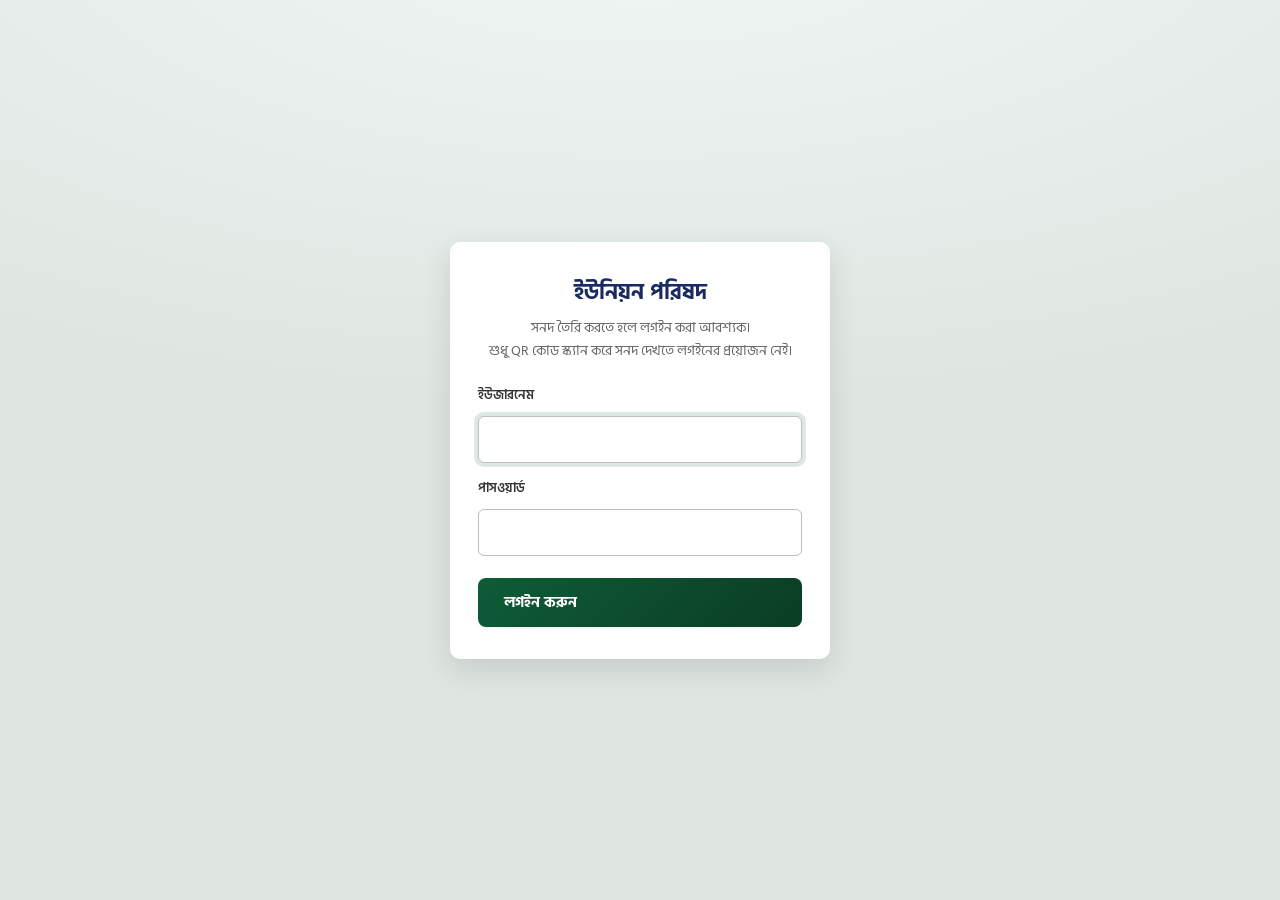
<file: index.html>
<!DOCTYPE html>
<html lang="bn">
<head>
  <meta charset="utf-8">
  <meta name="viewport" content="width=device-width, user-scalable=no, initial-scale=1.0, maximum-scale=1.0, minimum-scale=1.0">
  <meta http-equiv="X-UA-Compatible" content="ie=edge">
  <title>নাগরিক সনদ — ফর্ম নির্বাচন</title>
  <script>
    /* লগইন-গার্ড: টোকেন না থাকলে বা মেয়াদ শেষ হলে সাথে সাথেই লগইন
       পেজে পাঠিয়ে দিন — পেজের বাকি অংশ রেন্ডার হওয়ার আগেই (flash এড়াতে)। */
    (function () {
      try {
        var raw = localStorage.getItem("ns_auth");
        var session = raw ? JSON.parse(raw) : null;
        var valid = session && session.token && (!session.expiresAt || new Date(session.expiresAt) > new Date());
        if (!valid) window.location.replace("login.html");
      } catch (e) {
        window.location.replace("login.html");
      }
    })();
  </script>
  <link rel="preconnect" href="https://fonts.googleapis.com">
  <link rel="preconnect" href="https://fonts.gstatic.com" crossorigin>
  <link href="https://fonts.googleapis.com/css2?family=Hind+Siliguri:wght@400;500;600;700&display=swap" rel="stylesheet">
  <link rel="stylesheet" href="index.css">
</head>
<body>

  <div class="menu" style="display:flex;align-items:center;justify-content:space-between;padding:0 16px;">
    <strong style="color:#fff;font-size:16px">ইউনিয়ন পরিষদ — নাগরিক সনদ ব্যবস্থাপনা</strong>
    <span style="display:flex;align-items:center;gap:10px;">
      <span id="whoami" style="color:#fff;font-size:13px;"></span>
      <button type="button" onclick="handleLogout()">লগ আউট</button>
    </span>
  </div>

  <center>
    <div>
      <div class="cer-container" style="padding:18px 18px 26px;">
        <table width="95%" border="0" align="center">
          <tbody>
            <tr>
              <td width="14%" height="70" valign="middle"></td>
              <td width="72%" align="center" nowrap>
                <div style="font-size:16px">Stay safe</div>
                <div style="font-size:32px;font-weight:700;text-shadow:3px 3px 5px #aaa" class="head-line-1">
                   ইউনিয়ন পরিষদ
                  <div class="head-line-2"><b>উপজেলা: কালুখালী, জেলা: রাজবাড়ী।</b></div>
                  <div class="head-line-2" style="font-size:16px">www.lgoms.org</div>
                </div>
              </td>
              <td width="14%"></td>
            </tr>
          </tbody>
        </table>
        <hr>
        <div class="form-select-wrap" style="margin-top:18px;">
          <div class="form-select-title">নাগরিক সনদ তৈরি করুন</div>
          <div class="form-select-grid">
            <a class="form-select-card" href="form1/form1.html">
              নাগরিক সনদ ফর্ম
              <small>নাগরিক সনদপত্র</small>
            </a>
          </div>
        </div>

        <div class="search-wrap" style="margin-top:26px;">
          <div class="search-card">
            <h3>🔍 সার্টিফিকেট খুঁজুন</h3>
            <p class="hint">আগে ইস্যু করা সার্টিফিকেট দেখতে চাইলে স্মারক ক্রমিক দিয়ে খুঁজুন।</p>
            <form id="searchForm" novalidate>
              <div class="search-row">
                <div class="form-field">
                  <label for="searchSerial">স্মারক ক্রমিক</label>
                  <input type="text" id="searchSerial" placeholder="যেমন: 00006800" inputmode="numeric">
                </div>
                <button type="submit" class="btn btn-primary" id="searchBtn">খুঁজুন</button>
              </div>
              <div class="status-msg" id="searchStatus"></div>
            </form>
          </div>
        </div>

        <table>
          <tbody>
            <tr>
              <td width="22%" align="center" valign="bottom" nowrap style="padding-top:24px;font-size:13px">
                ইউপি কর পরিশোধ করুন**** অল্প সময়ে সল্প খরচে,সঠিক বিচার পেতে,চল যাই গ্রামআদালতে*** সময়মত জন্মওমৃত্যু নিবন্ধন করুন।
              </td>
            </tr>
          </tbody>
        </table>
      </div>
    </div>
  </center>

  <script src="index.js"></script>
</body>
</html>
</file>
<file: index.css>
/* =========================================================
   নাগরিক সনদ — শেয়ার্ড স্টাইলশিট (v2 — প্রফেশনাল থিম)
   ========================================================= */

:root {
  --brand-dark: #0b3d24;
  --brand: #0e5c37;
  --brand-light: #e8f3ec;
  --accent: #c98a2e;
  --accent-light: #fff4e0;
  --ink: #1a1f1c;
  --muted: #5b665f;
  --line: #d8e2dc;
  --danger: #b3261e;
  --danger-bg: #fdecea;
  --success: #1e7a42;
  --success-bg: #e9f7ee;
  --radius: 12px;
  --shadow-sm: 0 1px 3px rgba(11,61,36,0.08);
  --shadow-md: 0 6px 20px rgba(11,61,36,0.12);
  --shadow-lg: 0 14px 36px rgba(11,61,36,0.16);
}

* { box-sizing: border-box; }

html, body {
  margin: 0;
  padding: 0;
  min-height: 100%;
  background:
    radial-gradient(1200px 500px at 50% -10%, #f2f7f4 0%, #e7edea 55%, #dfe6e1 100%);
  font-family: "Hind Siliguri", "Noto Sans Bengali", "Kalpurush", "SolaimanLipi", Arial, sans-serif;
  color: var(--ink);
  -webkit-font-smoothing: antialiased;
}

center { display: block; width: 100%; }

a { color: inherit; }

::selection { background: var(--accent-light); color: var(--brand-dark); }

/* ---------- Top menu bar (hidden on print) ---------- */
.menu {
  width: 100%;
  padding: 14px 16px;
  text-align: center;
  background: linear-gradient(135deg, var(--brand-dark), var(--brand) 70%);
  margin-bottom: 28px;
  box-shadow: 0 2px 10px rgba(0,0,0,0.18);
  position: sticky;
  top: 0;
  z-index: 20;
}
.menu button {
  background: #ffffff;
  color: var(--brand-dark);
  border: none;
  padding: 10px 22px;
  margin: 0 6px;
  border-radius: 8px;
  font-size: 14.5px;
  font-family: inherit;
  font-weight: 700;
  cursor: pointer;
  box-shadow: var(--shadow-sm);
  transition: transform .15s ease, box-shadow .15s ease, background .15s ease;
}
.menu button:hover { transform: translateY(-1px); box-shadow: var(--shadow-md); background: var(--brand-light); }
.menu button:active { transform: translateY(0); }
.menu button:focus-visible { outline: 3px solid var(--accent); outline-offset: 2px; }

/* ---------- Certificate container ---------- */
.cer-container {
  width: 1050px;
  max-width: 96vw;
  margin: 0 auto 40px;
  background: #ffffff;
  border: 1px solid var(--line);
  border-radius: var(--radius);
  padding: 26px 24px;
  text-align: left;
  box-shadow: var(--shadow-lg);
  position: relative;
}
.cer-container::before {
  content: "";
  position: absolute;
  inset: 10px;
  border: 1.5px solid #c9d6cd;
  border-radius: calc(var(--radius) - 4px);
  pointer-events: none;
}

.qrframe {
  display: inline-block;
  border: 1px solid #c3cdc7;
  border-radius: 6px;
  padding: 4px;
  background: #fff;
  box-shadow: var(--shadow-sm);
}
.qrframe img { display: block; width: 90px; height: 90px; }

.head-line-1 { color: var(--brand-dark); line-height: 1.3; letter-spacing: .2px; }
.head-line-2 { font-size: 16px; font-weight: 400; color: var(--muted); margin-top: 2px; }

.snBn {
  font-weight: 700;
  font-size: 15px;
  margin-top: 4px;
  letter-spacing: 0.3px;
  color: var(--brand-dark);
}

.title {
  font-size: 27px;
  font-weight: 800;
  color: var(--brand-dark);
  position: relative;
  display: inline-block;
  padding-bottom: 6px;
}
.title::after {
  content: "";
  position: absolute;
  left: 8%;
  right: 8%;
  bottom: 0;
  height: 3px;
  border-radius: 3px;
  background: linear-gradient(90deg, var(--accent), var(--brand));
}

hr {
  border: none;
  border-top: 2px solid var(--brand-dark);
  opacity: .85;
  margin: 12px 0 8px;
}

.inner-text {
  font-size: 18px;
  line-height: 2.15;
  text-align: justify;
  color: #262c28;
}

.text-line {
  border-bottom: 1.5px dotted #7c8a80;
  padding: 0 5px;
  font-weight: 700;
  color: var(--brand-dark);
}

/* ---------- Form-selection landing page ---------- */
.form-select-wrap {
  max-width: 760px;
  margin: 0 auto 30px;
  padding: 0 16px;
}
.form-select-title {
  text-align: center;
  font-size: 21px;
  font-weight: 800;
  color: var(--brand-dark);
  margin-bottom: 22px;
  letter-spacing: .2px;
}
.form-select-grid {
  display: grid;
  grid-template-columns: minmax(0, 280px);
  justify-content: center;
  gap: 18px;
}
.form-select-card {
  display: block;
  text-decoration: none;
  background: linear-gradient(180deg, #ffffff, #fbfdfc);
  border: 1px solid var(--line);
  border-top: 4px solid var(--brand);
  border-radius: var(--radius);
  padding: 30px 14px 24px;
  text-align: center;
  color: var(--brand-dark);
  font-weight: 800;
  font-size: 19px;
  box-shadow: var(--shadow-sm);
  transition: transform .16s ease, box-shadow .16s ease, border-color .16s ease;
}
.form-select-card:hover {
  transform: translateY(-4px);
  box-shadow: var(--shadow-md);
  border-top-color: var(--accent);
}
.form-select-card small { display:block; font-weight:400; font-size:13px; color: var(--muted); margin-top:8px; }

@media (max-width: 640px) {
  .form-select-grid { grid-template-columns: 1fr; }
}

/* ---------- Certificate search block ---------- */
.search-wrap {
  max-width: 760px;
  margin: 0 auto 8px;
  padding: 0 16px;
}
.search-card {
  background: var(--brand-light);
  border: 1px solid #cfe0d5;
  border-radius: var(--radius);
  padding: 20px 20px 18px;
}
.search-card h3 {
  margin: 0 0 4px;
  font-size: 16.5px;
  color: var(--brand-dark);
  display: flex;
  align-items: center;
  gap: 8px;
}
.search-card p.hint {
  margin: 0 0 14px;
  font-size: 13px;
  color: var(--muted);
}
.search-row {
  display: grid;
  grid-template-columns: 1fr auto;
  gap: 10px;
  align-items: end;
}
.search-row .form-field label { font-size: 13px; }
@media (max-width: 640px) {
  .search-row { grid-template-columns: 1fr; }
}
.search-card .btn { white-space: nowrap; }

/* ---------- Registration form styles ---------- */
.reg-form-wrap {
  max-width: 900px;
  margin: 0 auto 40px;
  padding: 0 16px;
}
.reg-form-card {
  background: #ffffff;
  border: 1px solid var(--line);
  border-radius: var(--radius);
  padding: 28px 26px;
  box-shadow: var(--shadow-md);
}
.reg-form-card h2 {
  color: var(--brand-dark);
  font-size: 21px;
  margin: 0 0 4px;
  padding-bottom: 12px;
  border-bottom: 2px solid var(--brand-light);
  display: flex;
  align-items: center;
  gap: 10px;
}
.form-section-label {
  font-weight: 800;
  color: var(--brand-dark);
  margin: 22px 0 12px;
  font-size: 14.5px;
  text-transform: uppercase;
  letter-spacing: .4px;
  display: flex;
  align-items: center;
  gap: 8px;
}
.form-section-label::after {
  content: "";
  flex: 1;
  height: 1px;
  background: var(--line);
}
.form-grid {
  display: grid;
  grid-template-columns: repeat(2, 1fr);
  gap: 16px 20px;
}
.form-field { display: flex; flex-direction: column; gap: 6px; }
.form-field.full { grid-column: 1 / -1; }
.form-field label { font-size: 13.5px; font-weight: 600; color: #2c332e; }
.form-field label .req { color: var(--danger); }
.form-field input[type="text"],
.form-field select {
  padding: 10px 12px;
  border: 1.5px solid #c7d1cb;
  border-radius: 8px;
  font-size: 15px;
  font-family: inherit;
  background: #fff;
  transition: border-color .15s ease, box-shadow .15s ease;
}
.form-field input:hover,
.form-field select:hover { border-color: #a9baaf; }
.form-field input:focus,
.form-field select:focus {
  outline: none;
  border-color: var(--brand);
  box-shadow: 0 0 0 4px rgba(14,92,55,0.14);
}
.form-field .field-error {
  font-size: 12.5px;
  color: var(--danger);
  min-height: 16px;
}
.chairman-preview {
  font-size: 13.5px;
  color: #33403a;
  background: #f4f8f5;
  border: 1px dashed #a9c2b3;
  padding: 8px 12px;
  border-radius: 8px;
  margin-top: 4px;
}

.form-actions { margin-top: 26px; display: flex; gap: 12px; flex-wrap: wrap; }
.btn {
  border: none;
  border-radius: 8px;
  padding: 12px 26px;
  font-size: 15px;
  font-family: inherit;
  font-weight: 700;
  cursor: pointer;
  transition: transform .15s ease, box-shadow .15s ease, opacity .15s ease, filter .15s ease;
  display: inline-flex;
  align-items: center;
  gap: 8px;
}
.btn:hover { transform: translateY(-1px); filter: brightness(1.03); }
.btn:active { transform: translateY(0); }
.btn:disabled { opacity: .6; cursor: not-allowed; transform: none; filter:none; }
.btn-primary { background: linear-gradient(135deg, var(--brand), var(--brand-dark)); color: #fff; box-shadow: var(--shadow-sm); }
.btn-primary:hover { box-shadow: var(--shadow-md); }
.btn-secondary { background: #fff; color: var(--brand-dark); border: 1.5px solid var(--brand-dark); }
.btn-secondary:hover { background: var(--brand-light); }

.status-msg {
  margin-top: 18px;
  padding: 13px 16px;
  border-radius: 10px;
  font-size: 14.5px;
  display: none;
  align-items: center;
  gap: 10px;
}
.status-msg.show { display: flex; }
.status-msg.loading { background: var(--accent-light); color: #7a5b00; border: 1px solid #eccf87; }
.status-msg.success { background: var(--success-bg); color: var(--success); border: 1px solid #a9dcbb; }
.status-msg.error   { background: var(--danger-bg); color: var(--danger); border: 1px solid #f0b4ae; }

.status-msg.loading::before {
  content: "";
  width: 15px; height: 15px;
  border-radius: 50%;
  border: 2.5px solid #eccf87;
  border-top-color: #7a5b00;
  animation: spin .7s linear infinite;
  flex-shrink: 0;
}
@keyframes spin { to { transform: rotate(360deg); } }

.result-card {
  margin-top: 22px;
  padding: 20px;
  border-radius: var(--radius);
  border: 1.5px dashed var(--brand);
  background: linear-gradient(180deg, #f7fbf8, #ffffff);
  display: none;
  animation: fadeIn .35s ease;
}
.result-card.show { display: block; }
@keyframes fadeIn { from { opacity: 0; transform: translateY(6px);} to { opacity: 1; transform: translateY(0);} }
.result-row { display: flex; justify-content: space-between; gap: 10px; padding: 8px 0; border-bottom: 1px dotted #c8d3cc; font-size: 14.5px; flex-wrap: wrap; }
.result-row:last-child { border-bottom: none; }
.result-row span:first-child { color: var(--muted); }
.result-row span:last-child { font-weight: 700; color: var(--brand-dark); word-break: break-all; text-align: right; }
.result-qr { text-align: center; margin: 16px 0; }
.result-qr img { width: 140px; height: 140px; border: 1px solid #c3cdc7; border-radius: 8px; padding: 4px; background: #fff; box-shadow: var(--shadow-sm); }
.result-actions { display: flex; gap: 10px; flex-wrap: wrap; margin-top: 16px; }

/* ---------- Print ---------- */
@media print {
  .menu, .form-select-wrap, .search-wrap, .reg-form-wrap { display: none !important; }
  body { background: #fff; }
  .cer-container {
    box-shadow: none;
    border: 1px solid #000;
    width: 100%;
    margin: 0;
  }
  .cer-container::before { display: none; }
  @page { size: A4 landscape; margin: 8mm; }
}
</file>
<file: login.css>
/* =========================================================
   login.css — লগইন পেজ
   ========================================================= */

.login-wrap {
  display: flex;
  align-items: center;
  justify-content: center;
  min-height: 100vh;
  padding: 20px;
}

.login-card {
  width: 100%;
  max-width: 380px;
  background: #fff;
  border-radius: 10px;
  box-shadow: 0 10px 30px rgba(0, 0, 0, 0.12);
  padding: 32px 28px;
  text-align: center;
}

.login-card h2 {
  margin: 0 0 6px;
  font-size: 22px;
  color: #1b2b60;
}

.login-card .hint {
  margin: 0 0 22px;
  font-size: 14px;
  color: #666;
}

.login-card form {
  text-align: left;
}

.login-card .form-field {
  margin-bottom: 14px;
}

.login-card .form-field label {
  display: block;
  font-weight: 600;
  font-size: 13px;
  margin-bottom: 4px;
  color: #333;
}

.login-card .form-field input {
  width: 100%;
  padding: 10px 12px;
  border: 1px solid #b9c2bd;
  border-radius: 6px;
  font-size: 15px;
  font-family: inherit;
  box-sizing: border-box;
}

.login-card .btn-primary {
  width: 100%;
  margin-top: 8px;
}
</file>
<file: form1/form1.css>
/* =========================================================
   নাগরিক সনদ — শেয়ার্ড স্টাইলশিট (v2 — প্রফেশনাল থিম)
   ========================================================= */

:root {
  --brand-dark: #0b3d24;
  --brand: #0e5c37;
  --brand-light: #e8f3ec;
  --accent: #c98a2e;
  --accent-light: #fff4e0;
  --ink: #1a1f1c;
  --muted: #5b665f;
  --line: #d8e2dc;
  --danger: #b3261e;
  --danger-bg: #fdecea;
  --success: #1e7a42;
  --success-bg: #e9f7ee;
  --radius: 12px;
  --shadow-sm: 0 1px 3px rgba(11,61,36,0.08);
  --shadow-md: 0 6px 20px rgba(11,61,36,0.12);
  --shadow-lg: 0 14px 36px rgba(11,61,36,0.16);
}

* { box-sizing: border-box; }

html, body {
  margin: 0;
  padding: 0;
  min-height: 100%;
  background:
    radial-gradient(1200px 500px at 50% -10%, #f2f7f4 0%, #e7edea 55%, #dfe6e1 100%);
  font-family: "Hind Siliguri", "Noto Sans Bengali", "Kalpurush", "SolaimanLipi", Arial, sans-serif;
  color: var(--ink);
  -webkit-font-smoothing: antialiased;
}

center { display: block; width: 100%; }

a { color: inherit; }

::selection { background: var(--accent-light); color: var(--brand-dark); }

/* ---------- Top menu bar (hidden on print) ---------- */
.menu {
  width: 100%;
  padding: 14px 16px;
  text-align: center;
  background: linear-gradient(135deg, var(--brand-dark), var(--brand) 70%);
  margin-bottom: 28px;
  box-shadow: 0 2px 10px rgba(0,0,0,0.18);
  position: sticky;
  top: 0;
  z-index: 20;
}
.menu button {
  background: #ffffff;
  color: var(--brand-dark);
  border: none;
  padding: 10px 22px;
  margin: 0 6px;
  border-radius: 8px;
  font-size: 14.5px;
  font-family: inherit;
  font-weight: 700;
  cursor: pointer;
  box-shadow: var(--shadow-sm);
  transition: transform .15s ease, box-shadow .15s ease, background .15s ease;
}
.menu button:hover { transform: translateY(-1px); box-shadow: var(--shadow-md); background: var(--brand-light); }
.menu button:active { transform: translateY(0); }
.menu button:focus-visible { outline: 3px solid var(--accent); outline-offset: 2px; }

/* ---------- Certificate container ---------- */
.cer-container {
  width: 1050px;
  max-width: 96vw;
  margin: 0 auto 40px;
  background: #ffffff;
  border: 1px solid var(--line);
  border-radius: var(--radius);
  padding: 26px 24px;
  text-align: left;
  box-shadow: var(--shadow-lg);
  position: relative;
}
.cer-container::before {
  content: "";
  position: absolute;
  inset: 10px;
  border: 1.5px solid #c9d6cd;
  border-radius: calc(var(--radius) - 4px);
  pointer-events: none;
}

.qrframe {
  display: inline-block;
  border: 1px solid #c3cdc7;
  border-radius: 6px;
  padding: 4px;
  background: #fff;
  box-shadow: var(--shadow-sm);
}
.qrframe img { display: block; width: 90px; height: 90px; }

.head-line-1 { color: var(--brand-dark); line-height: 1.3; letter-spacing: .2px; }
.head-line-2 { font-size: 16px; font-weight: 400; color: var(--muted); margin-top: 2px; }

.snBn {
  font-weight: 700;
  font-size: 15px;
  margin-top: 4px;
  letter-spacing: 0.3px;
  color: var(--brand-dark);
}

.title {
  font-size: 27px;
  font-weight: 800;
  color: var(--brand-dark);
  position: relative;
  display: inline-block;
  padding-bottom: 6px;
}
.title::after {
  content: "";
  position: absolute;
  left: 8%;
  right: 8%;
  bottom: 0;
  height: 3px;
  border-radius: 3px;
  background: linear-gradient(90deg, var(--accent), var(--brand));
}

hr {
  border: none;
  border-top: 2px solid var(--brand-dark);
  opacity: .85;
  margin: 12px 0 8px;
}

.inner-text {
  font-size: 18px;
  line-height: 2.15;
  text-align: justify;
  color: #262c28;
}

.text-line {
  border-bottom: 1.5px dotted #7c8a80;
  padding: 0 5px;
  font-weight: 700;
  color: var(--brand-dark);
}

/* ---------- Form-selection landing page ---------- */
.form-select-wrap {
  max-width: 760px;
  margin: 0 auto 30px;
  padding: 0 16px;
}
.form-select-title {
  text-align: center;
  font-size: 21px;
  font-weight: 800;
  color: var(--brand-dark);
  margin-bottom: 22px;
  letter-spacing: .2px;
}
.form-select-grid {
  display: grid;
  grid-template-columns: repeat(3, 1fr);
  gap: 18px;
}
.form-select-card {
  display: block;
  text-decoration: none;
  background: linear-gradient(180deg, #ffffff, #fbfdfc);
  border: 1px solid var(--line);
  border-top: 4px solid var(--brand);
  border-radius: var(--radius);
  padding: 30px 14px 24px;
  text-align: center;
  color: var(--brand-dark);
  font-weight: 800;
  font-size: 19px;
  box-shadow: var(--shadow-sm);
  transition: transform .16s ease, box-shadow .16s ease, border-color .16s ease;
}
.form-select-card:hover {
  transform: translateY(-4px);
  box-shadow: var(--shadow-md);
  border-top-color: var(--accent);
}
.form-select-card small { display:block; font-weight:400; font-size:13px; color: var(--muted); margin-top:8px; }

@media (max-width: 640px) {
  .form-select-grid { grid-template-columns: 1fr; }
}

/* ---------- Certificate search block ---------- */
.search-wrap {
  max-width: 760px;
  margin: 0 auto 8px;
  padding: 0 16px;
}
.search-card {
  background: var(--brand-light);
  border: 1px solid #cfe0d5;
  border-radius: var(--radius);
  padding: 20px 20px 18px;
}
.search-card h3 {
  margin: 0 0 4px;
  font-size: 16.5px;
  color: var(--brand-dark);
  display: flex;
  align-items: center;
  gap: 8px;
}
.search-card p.hint {
  margin: 0 0 14px;
  font-size: 13px;
  color: var(--muted);
}
.search-row {
  display: grid;
  grid-template-columns: 1fr 1fr auto;
  gap: 10px;
  align-items: end;
}
.search-row .form-field label { font-size: 13px; }
@media (max-width: 640px) {
  .search-row { grid-template-columns: 1fr; }
}
.search-card .btn { white-space: nowrap; }

/* ---------- Registration form styles ---------- */
.reg-form-wrap {
  max-width: 900px;
  margin: 0 auto 40px;
  padding: 0 16px;
}
.reg-form-card {
  background: #ffffff;
  border: 1px solid var(--line);
  border-radius: var(--radius);
  padding: 28px 26px;
  box-shadow: var(--shadow-md);
}
.reg-form-card h2 {
  color: var(--brand-dark);
  font-size: 21px;
  margin: 0 0 4px;
  padding-bottom: 12px;
  border-bottom: 2px solid var(--brand-light);
  display: flex;
  align-items: center;
  gap: 10px;
}
.form-section-label {
  font-weight: 800;
  color: var(--brand-dark);
  margin: 22px 0 12px;
  font-size: 14.5px;
  text-transform: uppercase;
  letter-spacing: .4px;
  display: flex;
  align-items: center;
  gap: 8px;
}
.form-section-label::after {
  content: "";
  flex: 1;
  height: 1px;
  background: var(--line);
}
.form-grid {
  display: grid;
  grid-template-columns: repeat(2, 1fr);
  gap: 16px 20px;
}
.form-field { display: flex; flex-direction: column; gap: 6px; }
.form-field.full { grid-column: 1 / -1; }
.form-field label { font-size: 13.5px; font-weight: 600; color: #2c332e; }
.form-field label .req { color: var(--danger); }
.form-field input[type="text"],
.form-field input[type="date"],
.form-field select {
  padding: 10px 12px;
  border: 1.5px solid #c7d1cb;
  border-radius: 8px;
  font-size: 15px;
  font-family: inherit;
  background: #fff;
  transition: border-color .15s ease, box-shadow .15s ease;
}
.form-field input:hover,
.form-field select:hover { border-color: #a9baaf; }
.form-field input:focus,
.form-field select:focus {
  outline: none;
  border-color: var(--brand);
  box-shadow: 0 0 0 4px rgba(14,92,55,0.14);
}
.form-field input[readonly],
.form-field input:disabled {
  background: #f3f5f4;
  color: #33403a;
  cursor: default;
}
.form-field .edit-toggle {
  font-weight: 400;
  font-size: 13px;
  margin-top: 2px;
  display: flex;
  align-items: center;
  gap: 6px;
  cursor: pointer;
}
.form-field .id-input {
  margin-top: 2px;
}
.smarok-preview {
  font-size: 14.5px;
  color: #33403a;
  background: #f4f8f5;
  border: 1px dashed #a9c2b3;
  padding: 10px 14px;
  border-radius: 8px;
}
.smarok-preview strong {
  letter-spacing: 0.3px;
  color: var(--brand-dark);
}
.smarok-serial-hint {
  color: var(--muted);
  font-size: 13px;
  margin-left: 6px;
}
.form-field .field-error {
  font-size: 12.5px;
  color: var(--danger);
  min-height: 16px;
}
.chairman-preview {
  font-size: 13.5px;
  color: #33403a;
  background: #f4f8f5;
  border: 1px dashed #a9c2b3;
  padding: 8px 12px;
  border-radius: 8px;
  margin-top: 4px;
}
.radio-group {
  display: flex;
  flex-wrap: wrap;
  gap: 10px 20px;
  padding: 4px 2px;
}
.radio-option {
  display: inline-flex;
  align-items: center;
  gap: 6px;
  font-weight: 400;
  font-size: 15px;
  color: #2c332e;
  cursor: pointer;
}
.radio-option input[type="radio"] {
  accent-color: var(--brand);
  width: 16px;
  height: 16px;
  cursor: pointer;
}

.form-actions { margin-top: 26px; display: flex; gap: 12px; flex-wrap: wrap; }
.btn {
  border: none;
  border-radius: 8px;
  padding: 12px 26px;
  font-size: 15px;
  font-family: inherit;
  font-weight: 700;
  cursor: pointer;
  transition: transform .15s ease, box-shadow .15s ease, opacity .15s ease, filter .15s ease;
  display: inline-flex;
  align-items: center;
  gap: 8px;
}
.btn:hover { transform: translateY(-1px); filter: brightness(1.03); }
.btn:active { transform: translateY(0); }
.btn:disabled { opacity: .6; cursor: not-allowed; transform: none; filter:none; }
.btn-primary { background: linear-gradient(135deg, var(--brand), var(--brand-dark)); color: #fff; box-shadow: var(--shadow-sm); }
.btn-primary:hover { box-shadow: var(--shadow-md); }
.btn-secondary { background: #fff; color: var(--brand-dark); border: 1.5px solid var(--brand-dark); }
.btn-secondary:hover { background: var(--brand-light); }

.status-msg {
  margin-top: 18px;
  padding: 13px 16px;
  border-radius: 10px;
  font-size: 14.5px;
  display: none;
  align-items: center;
  gap: 10px;
}
.status-msg.show { display: flex; }
.status-msg.loading { background: var(--accent-light); color: #7a5b00; border: 1px solid #eccf87; }
.status-msg.success { background: var(--success-bg); color: var(--success); border: 1px solid #a9dcbb; }
.status-msg.error   { background: var(--danger-bg); color: var(--danger); border: 1px solid #f0b4ae; }

.status-msg.loading::before {
  content: "";
  width: 15px; height: 15px;
  border-radius: 50%;
  border: 2.5px solid #eccf87;
  border-top-color: #7a5b00;
  animation: spin .7s linear infinite;
  flex-shrink: 0;
}
@keyframes spin { to { transform: rotate(360deg); } }

.result-card {
  margin-top: 22px;
  padding: 20px;
  border-radius: var(--radius);
  border: 1.5px dashed var(--brand);
  background: linear-gradient(180deg, #f7fbf8, #ffffff);
  display: none;
  animation: fadeIn .35s ease;
}
.result-card.show { display: block; }
@keyframes fadeIn { from { opacity: 0; transform: translateY(6px);} to { opacity: 1; transform: translateY(0);} }
.result-row { display: flex; justify-content: space-between; gap: 10px; padding: 8px 0; border-bottom: 1px dotted #c8d3cc; font-size: 14.5px; flex-wrap: wrap; }
.result-row:last-child { border-bottom: none; }
.result-row span:first-child { color: var(--muted); }
.result-row span:last-child { font-weight: 700; color: var(--brand-dark); word-break: break-all; text-align: right; }
.result-qr { text-align: center; margin: 16px 0; }
.result-qr img { width: 140px; height: 140px; border: 1px solid #c3cdc7; border-radius: 8px; padding: 4px; background: #fff; box-shadow: var(--shadow-sm); }
.result-actions { display: flex; gap: 10px; flex-wrap: wrap; margin-top: 16px; }

/* ---------- Print ---------- */
@media print {
  .menu, .form-select-wrap, .search-wrap, .reg-form-wrap { display: none !important; }
  body { background: #fff; }
  .cer-container {
    box-shadow: none;
    border: 1px solid #000;
    width: 100%;
    margin: 0;
  }
  .cer-container::before { display: none; }
  @page { size: A4 landscape; margin: 8mm; }
}
</file>
